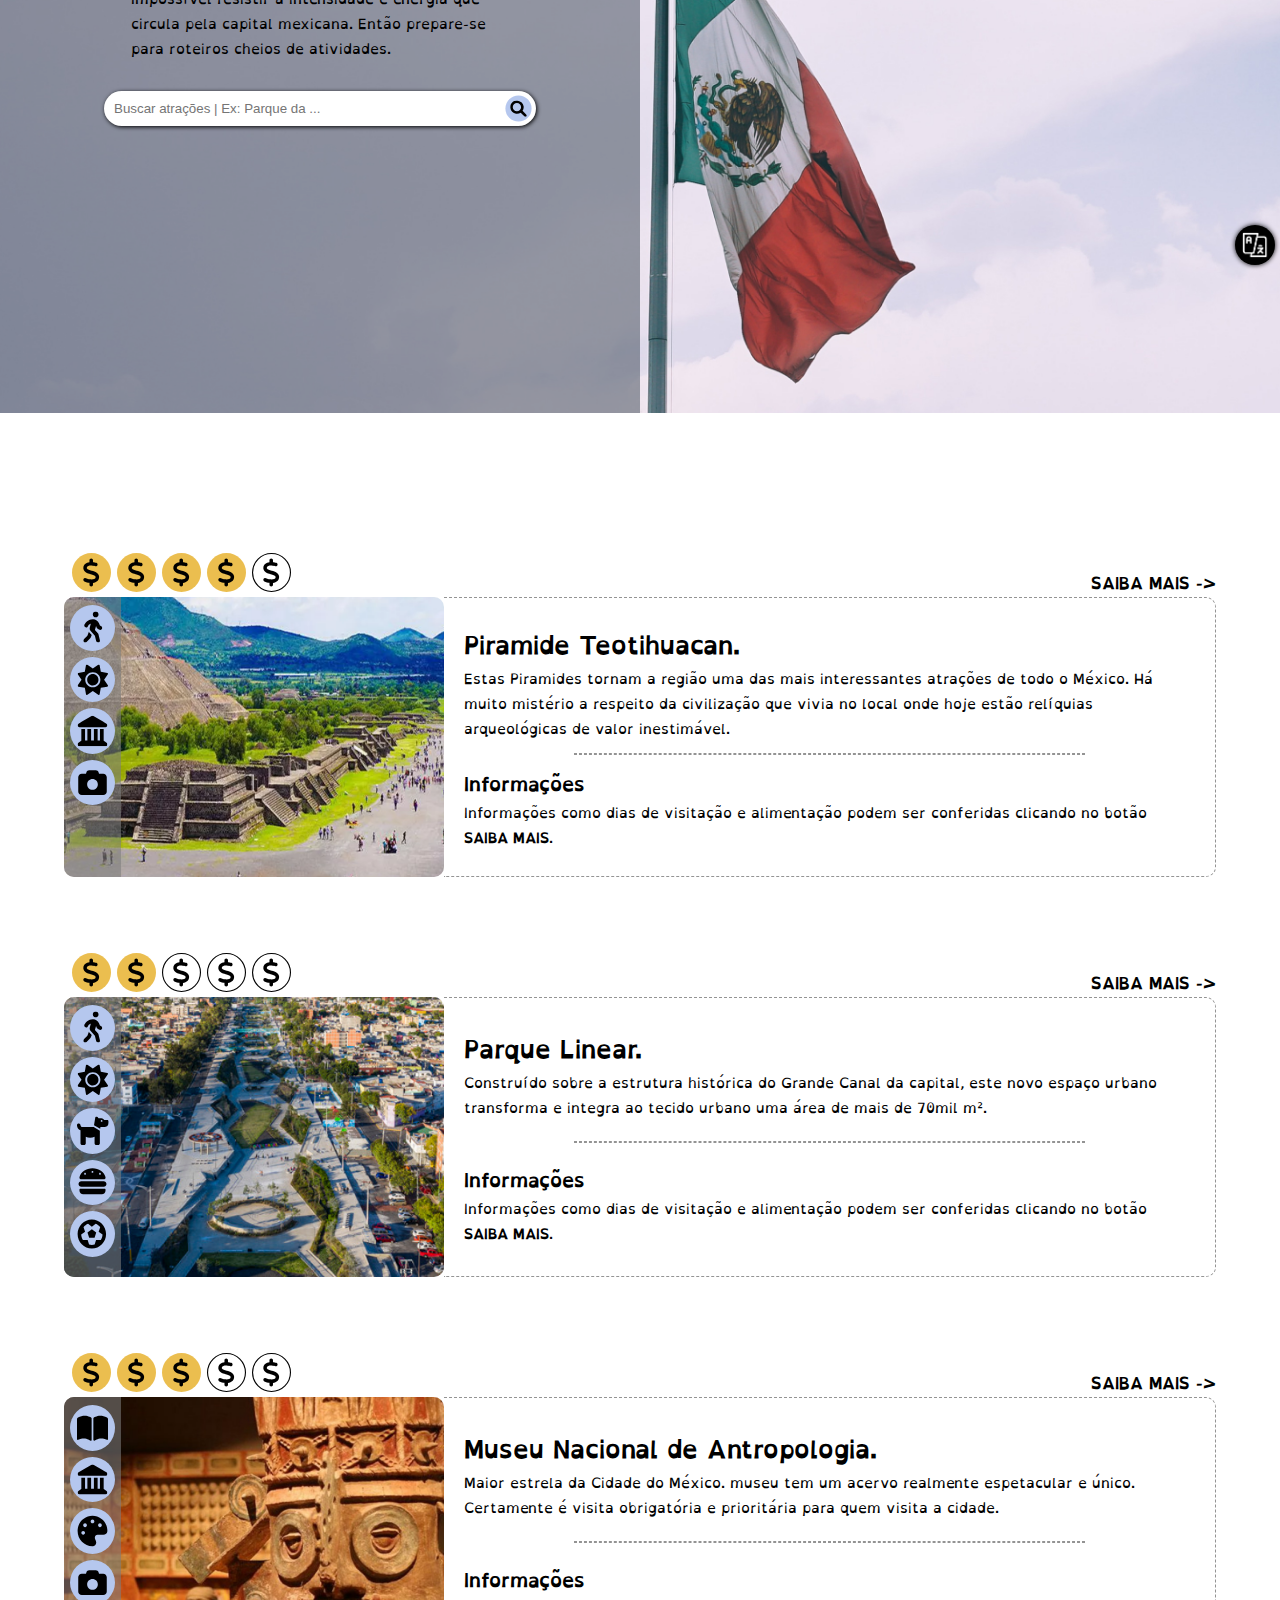
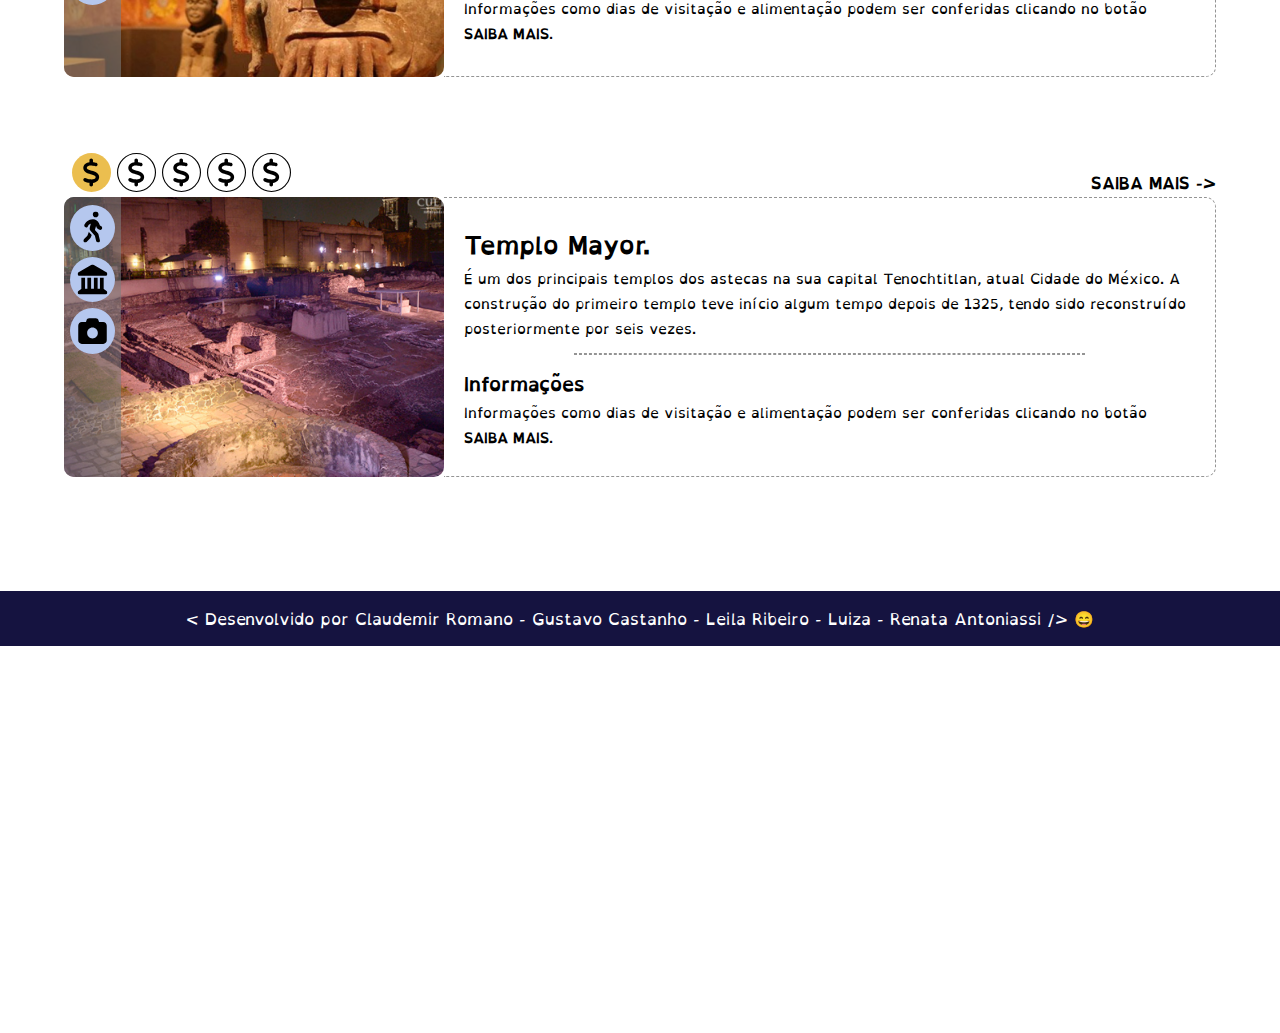
<file: index.html>
<!DOCTYPE html>
<html lang="pt-br">

<head>
    <meta charset="UTF-8">
    <meta http-equiv="X-UA-Compatible" content="IE=edge">
    <meta name="viewport" content="width=device-width, initial-scale=1.0">
    <link rel="stylesheet" href="./styles/global.css">
    <link rel="icon" type="image/x-icon" href="./assets/favicon.png">
    <title>Cidade do México</title>
</head>

<body class="changeLangOpenDyslexic" id="testeId">

    <!-- LIBRAS -->
    <div vw class="enabled">
        <div vw-access-button class="active"></div>
        <div vw-plugin-wrapper>
            <div class="vw-plugin-top-wrapper"></div>
        </div>
    </div>
    <!-- LIBRAS -->

    <!-- TROCAR LINGUA -->
    <button class="buttonChangeLang" onClick="changeLanguage()"><img src="./assets/Trocar de Lingua.png"
            alt=""></button>
    <!-- TROCAR LINGUA -->
    <header>
        <navbar class="container_header">
            <div class="container_logo_search">
                <img src="./assets/favicon.png" alt="logo do site">
                <input type="search">
            </div>
            <div class="container_links">
                <div class="container_links_pages">
                    <a class="link_nav" href="">HOME</a>
                    <a class="link_nav" href="">GASTRONOMIA</a>
                    <a class="link_nav" href="">CULTURA</a>
                    <a class="link_nav" href="">LAZER</a>
                </div>
                <div class="container_link_register">
                    <a class="link_nav" href="">LOGIN / CADASTRE-SE</a>
                </div>
            </div>
        </navbar>
    </header>
    <main>

        <article class="background_home_lazer">
            <div class="container_infos_background">
                <h1>Cidade do México</h1>
                <p>Impossível resistir à intensidade e energia que circula pela capital mexicana. Então prepare-se para
                    roteiros cheios de atividades.</p>
                <input class="input_search" type="search" placeholder="Buscar atrações | Ex: Parque da ...">
            </div>
        </article>
        <article class="cards_attractions">
            <section class="section_card">
                <section class="container_card_header">
                    <figure class="price">
                        <img src="./assets/price_on.svg"
                            alt="imagem de cifrão representando valor percebido da atração">
                        <img src="./assets/price_on.svg"
                            alt="imagem de cifrão representando valor percebido da atração">
                        <img src="./assets/price_on.svg"
                            alt="imagem de cifrão representando valor percebido da atração">
                        <img src="./assets/price_on.svg"
                            alt="imagem de cifrão representando valor percebido da atração">
                        <img src="./assets/price_off.svg"
                            alt="imagem de cifrão representando valor percebido da atração">
                    </figure>
                    <div class="about_attraction">
                        <a class="link_about" href="./attractions/PiramidesTeotihuacan/saibamais.html">
                            <h4>SAIBA MAIS -></h4>
                        </a>
                    </div>
                </section>
                <section class="container_card">
                    <div class="img_cards img_0">
                        <figure class="activities_attraction">
                            <img src="./assets/walk.svg" alt="icone de pessoa caminhando">
                            <img src="./assets/sun.svg" alt="icone de sol">
                            <img src="./assets/monument.svg" alt="icone de cachorro">
                            <img src="./assets/camera.svg" alt="icone de comida">
                        </figure>
                    </div>
                    <div class="content_card">
                        <div class="content_tittle">
                            <h2>Piramide Teotihuacan.</h2>
                            <p>Estas Piramides tornam a região uma das mais interessantes atrações de todo o México. Há
                                muito mistério a respeito da civilização que vivia no local onde hoje estão relíquias
                                arqueológicas de valor inestimável.</p>
                        </div>
                        <div class="line"></div>
                        <div class="content_text">
                            <h3>Informações</h3>
                            <p>Informações como dias de visitação e alimentação podem ser conferidas clicando no botão
                                <a href="./attractions/PiramidesTeotihuacan/saibamais.html"><b>SAIBA MAIS</b></a>.
                            </p>
                        </div>
                </section>
            </section>
            <section class="section_card">
                <section class="container_card_header">
                    <figure class="price">
                        <img src="./assets/price_on.svg"
                            alt="imagem de cifrão representando valor percebido da atração">
                        <img src="./assets/price_on.svg"
                            alt="imagem de cifrão representando valor percebido da atração">
                        <img src="./assets/price_off.svg"
                            alt="imagem de cifrão representando valor percebido da atração">
                        <img src="./assets/price_off.svg"
                            alt="imagem de cifrão representando valor percebido da atração">
                        <img src="./assets/price_off.svg"
                            alt="imagem de cifrão representando valor percebido da atração">
                    </figure>
                    <div class="about_attraction">
                        <a class="link_about" href="./attractions/PiramidesTeotihuacan/saibamais.html">
                            <h4>SAIBA MAIS -></h4>
                        </a>
                    </div>
                </section>
                <section class="container_card">
                    <div class="img_cards img_1">
                        <figure class="activities_attraction">
                            <img src="./assets/walk.svg" alt="icone de pessoa caminhando">
                            <img src="./assets/sun.svg" alt="icone de sol">
                            <img src="./assets/dog.svg" alt="icone de cachorro">
                            <img src="./assets/food.svg" alt="icone de comida">
                            <img src="./assets/ball.svg" alt="icone de bola">
                        </figure>
                    </div>
                    <div class="content_card">
                        <div class="content_tittle">
                            <h2>Parque Linear.</h2>
                            <p>Construído sobre a estrutura histórica do Grande Canal da capital, este novo espaço
                                urbano transforma e integra ao tecido urbano uma área de mais de 70mil m².</p>
                        </div>
                        <div class="line"></div>
                        <div class="content_text">
                            <h3>Informações</h3>
                            <p>Informações como dias de visitação e alimentação podem ser conferidas clicando no botão
                                <a href="./attractions/PiramidesTeotihuacan/saibamais.html"><b>SAIBA MAIS</b></a>.
                            </p>
                        </div>
                </section>
            </section>
            <section class="section_card">
                <section class="container_card_header">
                    <figure class="price">
                        <img src="./assets/price_on.svg"
                            alt="imagem de cifrão representando valor percebido da atração">
                        <img src="./assets/price_on.svg"
                            alt="imagem de cifrão representando valor percebido da atração">
                        <img src="./assets/price_on.svg"
                            alt="imagem de cifrão representando valor percebido da atração">
                        <img src="./assets/price_off.svg"
                            alt="imagem de cifrão representando valor percebido da atração">
                        <img src="./assets/price_off.svg"
                            alt="imagem de cifrão representando valor percebido da atração">
                    </figure>
                    <div class="about_attraction">
                        <a class="link_about" href="./attractions/PiramidesTeotihuacan/saibamais.html">
                            <h4>SAIBA MAIS -></h4>
                        </a>
                    </div>
                </section>
                <section class="container_card">
                    <div class="img_cards img_2">
                        <figure class="activities_attraction">
                            <img src="./assets/book.svg" alt="icone de livro">
                            <img src="./assets/monument.svg" alt="icone de monumento">
                            <img src="./assets/paint.svg" alt="icone pintura">
                            <img src="./assets/camera.svg" alt="icone de camera">
                        </figure>
                    </div>
                    <div class="content_card">
                        <div class="content_tittle">
                            <h2>Museu Nacional de Antropologia.</h2>
                            <p>Maior estrela da Cidade do México. museu tem um acervo realmente espetacular e único.
                                Certamente é visita obrigatória e prioritária para quem visita a cidade.</p>
                        </div>
                        <div class="line"></div>
                        <div class="content_text">
                            <h3>Informações</h3>
                            <p>Informações como dias de visitação e alimentação podem ser conferidas clicando no botão
                                <a href="./attractions/PiramidesTeotihuacan/saibamais.html"><b>SAIBA MAIS</b></a>.
                            </p>
                        </div>
                </section>
            </section>
            <section class="section_card">
                <section class="container_card_header">
                    <figure class="price">
                        <img src="./assets/price_on.svg"
                            alt="imagem de cifrão representando valor percebido da atração">
                        <img src="./assets/price_off.svg"
                            alt="imagem de cifrão representando valor percebido da atração">
                        <img src="./assets/price_off.svg"
                            alt="imagem de cifrão representando valor percebido da atração">
                        <img src="./assets/price_off.svg"
                            alt="imagem de cifrão representando valor percebido da atração">
                        <img src="./assets/price_off.svg"
                            alt="imagem de cifrão representando valor percebido da atração">
                    </figure>
                    <div class="about_attraction">
                        <a class="link_about" href="./attractions/PiramidesTeotihuacan/saibamais.html">
                            <h4>SAIBA MAIS -></h4>
                        </a>
                    </div>
                </section>
                <section class="container_card">
                    <div class="img_cards img_3">
                        <figure class="activities_attraction">
                            <img src="./assets/walk.svg" alt="icone de pessoa caminhando">
                            <img src="./assets/monument.svg" alt="icone de monumento">
                            <img src="./assets/camera.svg" alt="icone de camera">
                        </figure>
                    </div>
                    <div class="content_card">
                        <div class="content_tittle">
                            <h2>Templo Mayor.</h2>
                            <p>É um dos principais templos dos astecas na sua capital Tenochtitlan, atual Cidade do
                                México. A construção do primeiro templo teve início algum tempo depois de 1325, tendo
                                sido reconstruído posteriormente por seis vezes.</p>
                        </div>
                        <div class="line"></div>
                        <div class="content_text">
                            <h3>Informações</h3>
                            <p>Informações como dias de visitação e alimentação podem ser conferidas clicando no botão
                                <a href="./attractions/PiramidesTeotihuacan/saibamais.html"><b>SAIBA MAIS</b></a>.
                            </p>
                        </div>
                </section>
            </section>
        </article>
    </main>
    <footer>
        < Desenvolvido por Claudemir Romano - Gustavo Castanho - Leila Ribeiro - Luiza - Renata Antoniassi /> 😄
    </footer>
</body>
<script src="https://vlibras.gov.br/app/vlibras-plugin.js"></script>
<script>
    new window.VLibras.Widget('https://vlibras.gov.br/app');
</script>
<script>
    function changeLanguage() {
        var elemento = document.getElementById('testeId');
        var classes = elemento.className.split(' ');
        var getIndexChangeLangOpenDyslexic = classes.indexOf('changeLangOpenDyslexic');
        var getIndexChangeLangPoppins = classes.indexOf('changeLangPoppins');

        if (classes[0] === 'changeLangOpenDyslexic') {
            classes.push('changeLangPoppins');
            classes.splice(getIndexChangeLangOpenDyslexic, 1)
            elemento.className = classes.join();
        } else {
            classes.push('changeLangOpenDyslexic');
            classes.splice(getIndexChangeLangPoppins, 1)
            elemento.className = classes.join();
        }
    }
</script>

</html>
</file>
<file: styles/global.css>
@import url("https://fonts.googleapis.com/css2?family=Poppins:wght@100;300;400;500;600;700;800&display=swap");

@font-face {
  font-family: OpenDyslexic;
  src: url("../fonts/OpenDyslexic2/OpenDyslexic-Regular.otf");
}

* {
  padding: 0;
  margin: 0;
  box-sizing: border-box;
}

.changeLangOpenDyslexic {
  font-family: "OpenDyslexic", "Poppins", sans-serif !important;
}

.changeLangPoppins {
  font-family: "Poppins", sans-serif !important;
}

p {
  font-size: 14px;
}

.buttonChangeLang {
  height: 40px;
  width: 40px;
  position: fixed;
  border-radius: 50%;
  border-style: none !important;
  box-shadow: 0px 0px 5px rgb(0, 0, 0);
  background-color: #000;
  right: 0;
  top: 25%;
  margin-right: 5px;

  display: flex;
  align-items: center;
  justify-content: center;
}

.buttonChangeLang>img {
  width: 80%;
}

/* INICIO LIBRAS */
.enabled {
  margin-right: 5px;
  margin-top: -43vh !important;
}

.access-button {
  box-shadow: 0px 0px 5px rgb(0, 0, 0);
  border-radius: 50px !important;
  border: 0px;
}

/* FIM LIBRAS */

/* INICIO HEADER */

header {
  width: 100% !important;
  position: fixed !important;
  z-index: 100;
}

.container_header {
  height: 80px;
  width: 100%;
  background-color: #151340;

  display: flex;
  align-items: center;
  justify-content: center;
}

.container_logo_search {
  width: 35%;

  display: flex;
  align-items: center;
  justify-content: center;
}

.container_links {
  width: 55%;

  display: flex;
  align-items: center;
  justify-content: center;

  padding: 10px 5px;
}

.link_nav {
  font-weight: bold;
  color: #e9edeb;
  text-decoration: none;
  font-size: 1.8vmin;
  text-shadow: 0px 0px 10px black;

  padding: 0px 10px;
}

.container_logo_search>img {
  width: 45px;
}

.container_logo_search>input {
  width: 60%;
  height: 35px;
  border-radius: 20px;
  padding: 10px;
  margin-left: 20px;

  border: none;
  box-shadow: 1px 1px 4px black;
}

.container_link_register {
  border-left: 2px solid #e9edeb;
  padding-left: 0px;
}

/* FIM HEADER */

/* INICIO MAIN */
.background_home_lazer {
  height: calc(80vh + 80px);
  background-image: url("../assets/img_city-of_mexico.jpg");
  background-repeat: no-repeat;
  background-size: cover;
  background-attachment: fixed;
  background-position: center center;
}

.container_infos_background {
  position: relative;
  width: 50%;
  height: 100%;
  padding: 50px;
  background-color: #22324071;

  display: flex;
  align-items: center;
  justify-content: center;
  flex-direction: column;
}

.container_infos_background>input {
  width: 80%;
  height: 35px;
  border-radius: 20px;
  padding: 10px;
  background-image: url("../assets/searchTeste.svg");
  background-repeat: no-repeat;
  background-size: contain;
  background-position: right center;

  border: none;
  box-shadow: 1px 1px 4px black;
}

.container_infos_background>h1 {
  margin-bottom: 30px;
  width: 70%;
  text-align: left;
  color: #e9edeb;
  text-shadow: 0px 0px 3px black;
}

.container_infos_background>p {
  width: 70%;
  margin-bottom: 30px;
  text-align: left;
}

/* inicio cards das atrações */
.cards_attractions {
  padding: 5%;
}

.section_card {
  height: 350px;
  margin-top: 50px;
  display: flex;
  align-items: end;
  flex-direction: column;
  margin: 50px 0px;
}

.container_card_header {
  display: flex;
  align-items: end;
  justify-content: space-between;
  width: 100%;
  height: 20%;
}

.price {
  display: flex;
  align-items: flex-end;

  height: 100%;
  padding: 0px 0px 5px 5px;
}

.price>img {
  height: 60%;
  margin: 0px 3px;
}

.link_about {
  font-weight: none;
  color: #000;
  text-decoration: none;
  font-size: none;
  text-shadow: none;

  padding-bottom: 5px;
}

.container_card {
  height: 80%;
  width: 100%;
  border-radius: 10px;
  display: flex;
}

.img_cards {
  display: flex;
  justify-content: flex-start;
  border-radius: 10px;

  height: 100%;
  min-width: 33%;
  background-image: url("../assets/Mudeo\ Nacional\ de\ Arte.jpg");
  background-repeat: no-repeat;
  background-size: cover;
  background-position: center center;
}

.img_0 {
  background-image: url("../assets/Piramide\ Teotihuacan.png");
}

.img_1 {
  background-image: url("../assets/Parque\ Linear.jpg");
}

.img_2 {
  background-image: url("../assets/museu-antropologia.jpg");
}

.img_3 {
  background-image: url("../assets/Templo\ Mayor.jpg");
}

.activities_attraction {
  height: 100%;
  width: 15%;
  background-color: #7d7d7d93;
  padding-top: 5px;
  display: flex;
  flex-direction: column;
  align-items: center;
  border-radius: 10px 0px 0px 10px;
}

.activities_attraction>img {
  width: 80%;
  margin: 3px 0px;
}

.content_card {
  max-width: 100%;
  max-height: 100%;

  display: flex;
  flex-direction: column;
  align-items: center;
  justify-content: space-around;
  padding: 20px;

  border: 1px solid rgba(0, 0, 0, 0.419);
  border-left: 0px;
  border-style: dashed;
  border-radius: 0px 10px 10px 0px;
}

.content_text>p>a {
  text-decoration: none;
  color: #000;
}

.line {
  width: 70%;
  border: 1px solid rgba(0, 0, 0, 0.419);
  border-left: 0px;
  border-style: dashed;
}

/* fim cards das atrações */
/* FIM MAIN */

/* INICIO FOOTER */
footer {
  height: 55px;
  width: 100%;
  background-color: #151340;
  color: white;

  display: flex;
  align-items: center;
  justify-content: center;
}

/* FIM FOOTER */
</file>
